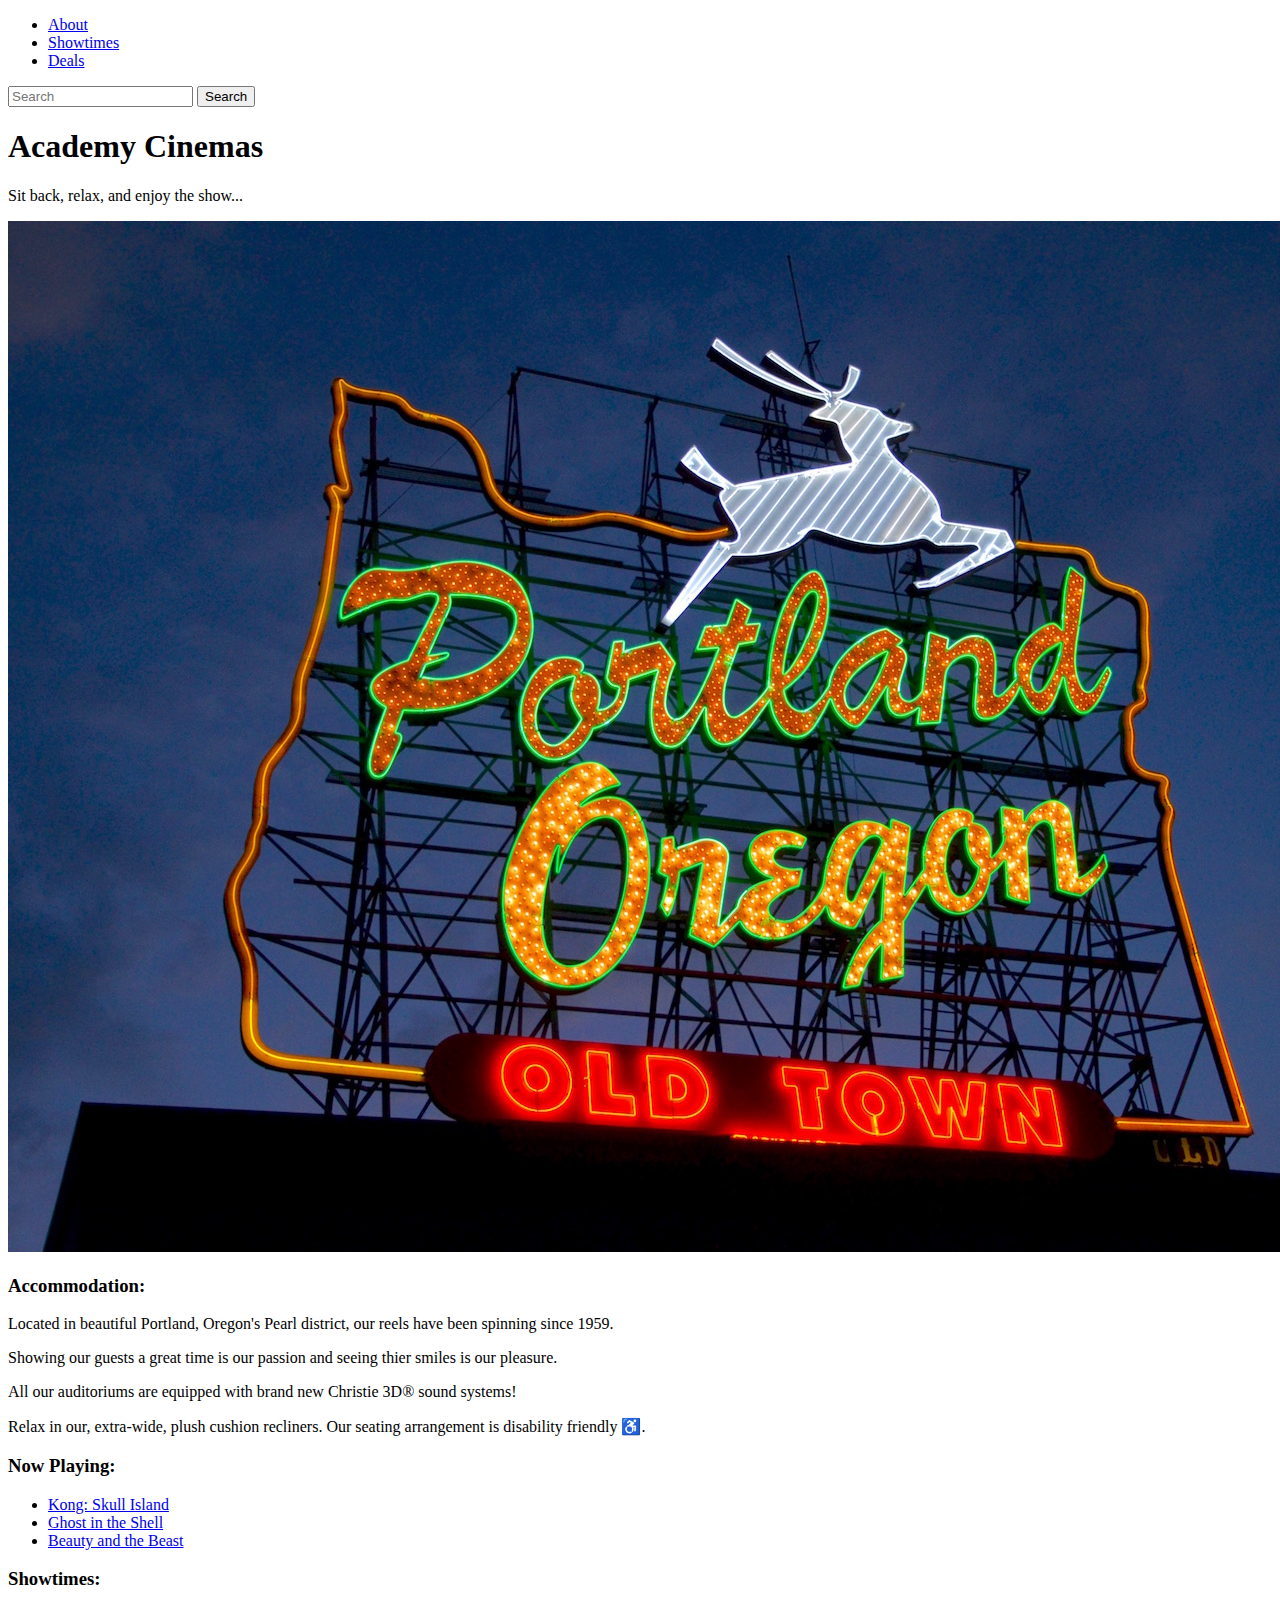
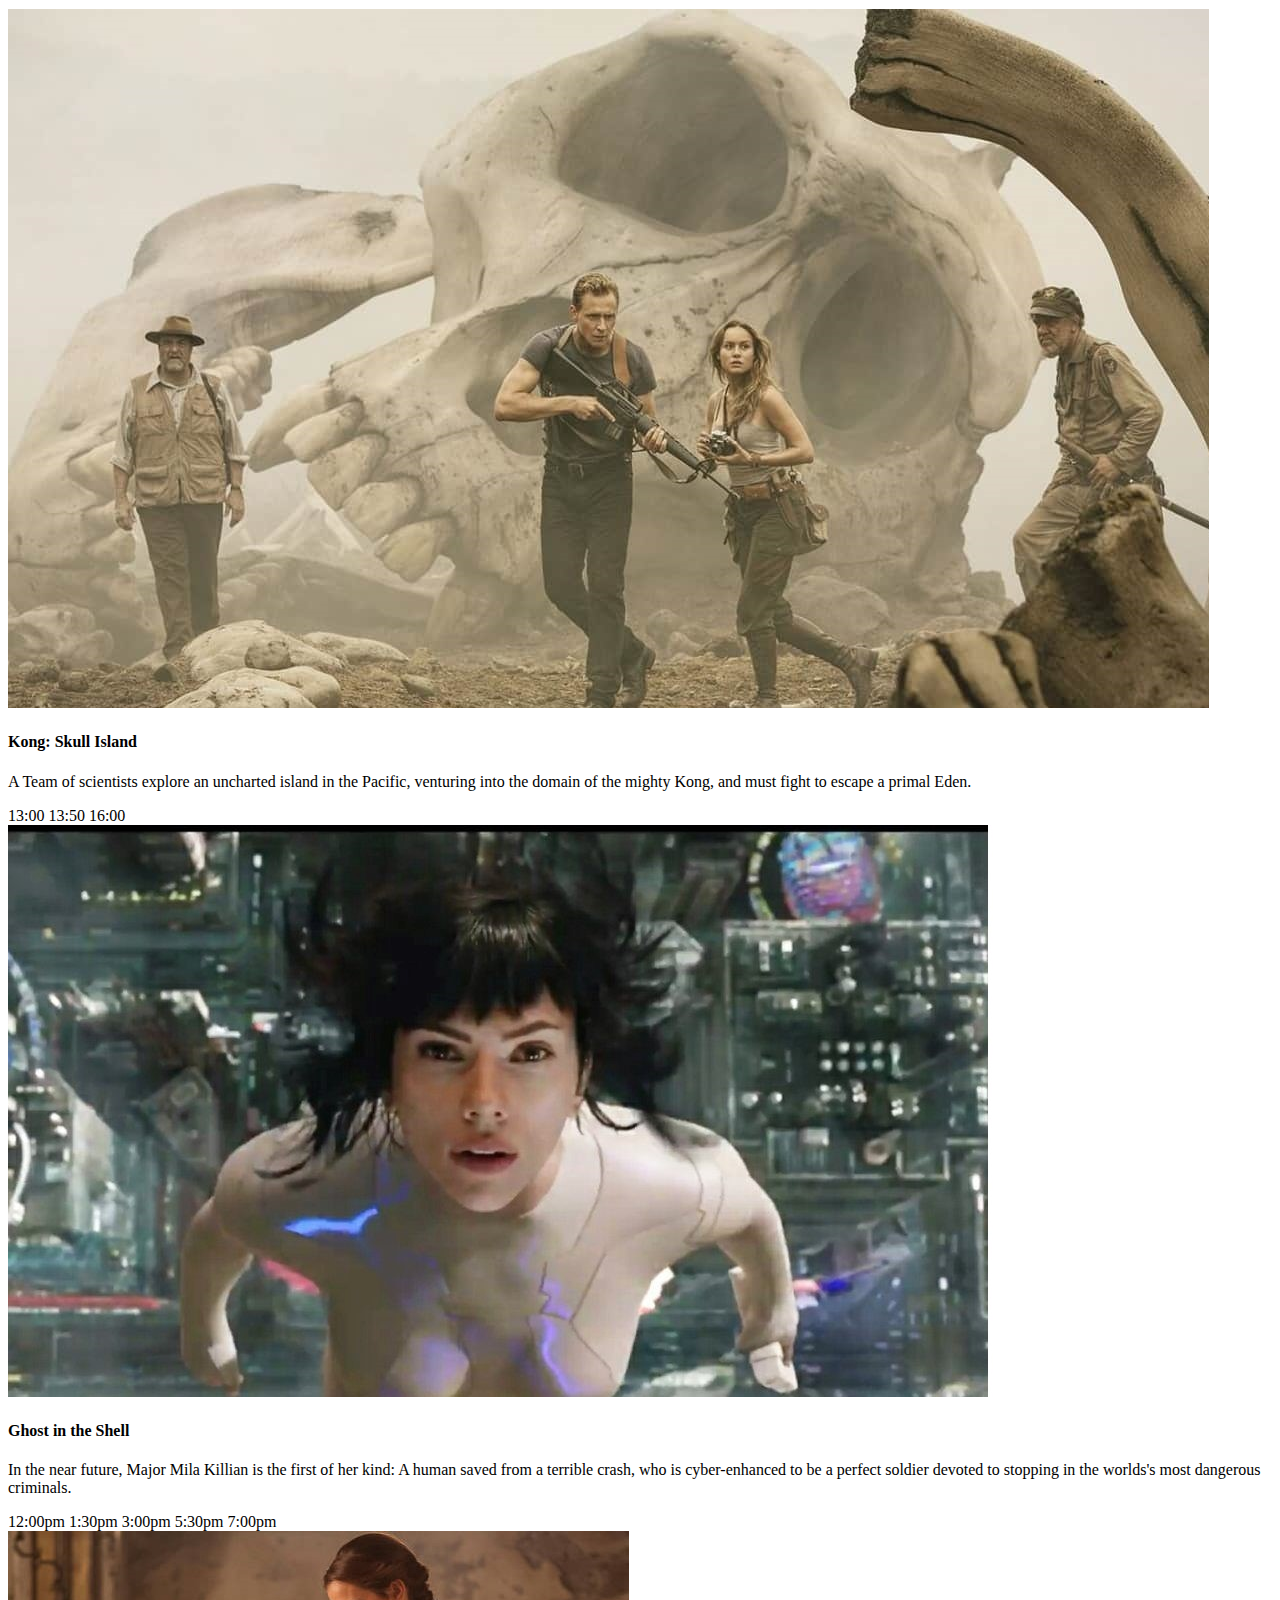
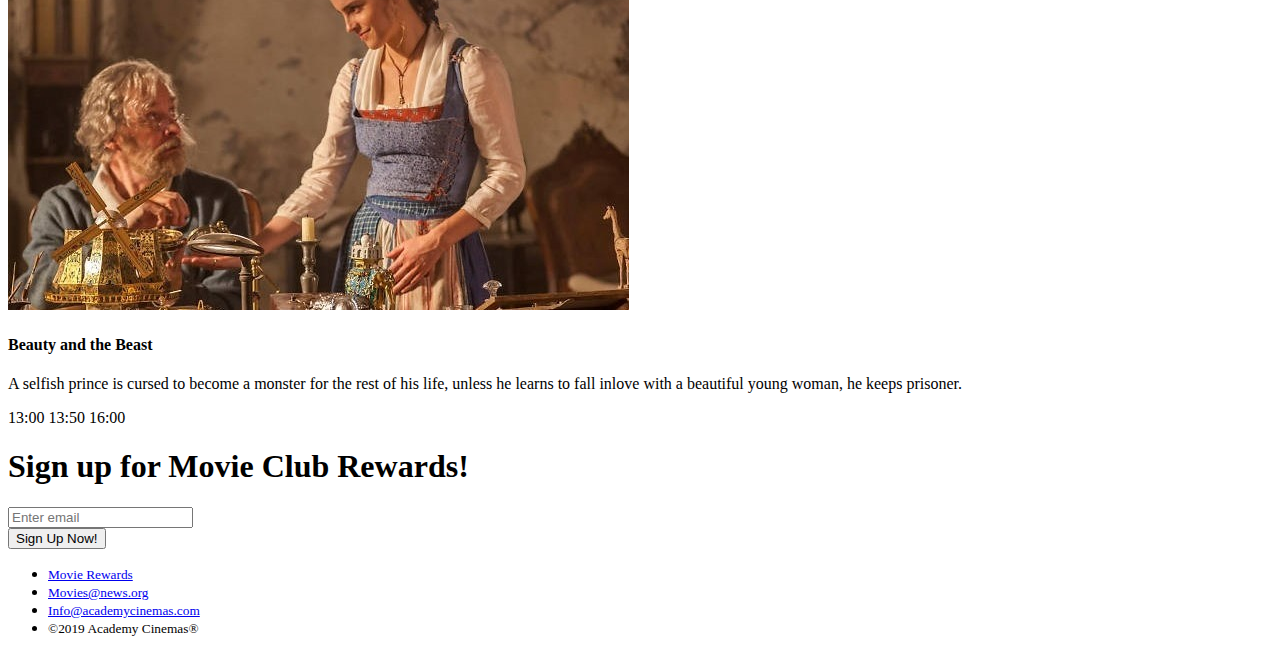
<file: bootstrap4_project/academy_cinemas.html>
<!doctype html>
<html lang="en">
  <head>
    <!-- Required meta tags -->
    <meta charset="utf-8">
    <meta name="viewport" content="width=device-width, initial-scale=1 shrink-to-fit=no">

<!-- Bootstrap CSS -->
<link rel="stylesheet" href="https://stackpath.bootstrapcdn.com/bootstrap/4.1.3/css/bootstrap.min.css" integrity="sha384-MCw98/SFnGE8fJT3GXwEOngsV7Zt27NXFoaoApmYm81iuXoPkFOJwJ8ERdknLPMO" crossorigin="anonymous">

    <title>Academy Cinemass</title>
  </head>
  <body>

    <div class="container">

        <nav class="navbar navbar-expand-lg navbar-light bg-info">

            <div class="collapse navbar-collapse" id="navbarTogglerDemo02">
                <ul class="navbar-nav mr-auto mt-2 mt-lg-0">
                <li class="nav-item active">
                  <a class="nav-link text-light" href="#about">About</a>
                </li>
                <li class="nav-item active">
                  <a class="nav-link text-light" href="#showtimes">Showtimes</a>
                </li>
                <li class="nav-item active">
                  <a class="nav-link text-light" href="#deals">Deals</a>
                </li>
              </ul>
              <form class="form-inline my-2 my-lg-0">
                <input class="form-control mr-sm-2" type="search" placeholder="Search">
                <button class="btn btn-primary my-2 my-sm-0 text-light" type="submit">Search</button
              </form>
            </div>
          </nav>

          <div class="jumbotron jumbotron-fluid bg-info text-center">
            <div class="container">
              <h1 class="display-4 text-light">Academy Cinemas</h1>
              <p class="lead text-light">Sit back, relax, and enjoy the show...</p>
            </div>
          </div>

          <div class="container">
            <div class="row">
              <div class="col-sm">
                
                
                <img class="img-fluid" src="./Img/pdx.jpg" alt="">


              </div>
              <div class="col-sm">
                <div id="about"></div>

                <h3>Accommodation:</h3>
                <p>Located in beautiful Portland, Oregon's Pearl district, our reels have been spinning since 1959.</p>
                <p>Showing our guests a great time is our passion and seeing thier smiles is our pleasure.</p>
                <p>All our auditoriums are equipped with brand new Christie 3D&reg; sound systems!</p>
                <p>Relax in our, extra-wide, plush cushion recliners. Our seating arrangement is disability friendly &#9855;.</p>


              </div>
              <div class="col-sm">

                <h3>Now Playing:</h3>
                <ul class="list-group">
                  <li class="list-group-item">
                    <a class="nav-link" href="#">Kong: Skull Island</a>
                  </li>
                  <li class="list-group-item">
                    <a class="nav-link" href="#">Ghost in the Shell</a>
                  </li>
                  <li class="list-group-item">
                    <a class="nav-link" href="#">Beauty and the Beast</a>
                  </li>
                </ul>
              </div>
            </div>
          </div>

          <!--SHOWTIMES-->
          <div id="showtimes"></div>
          <h3>Showtimes:</h3>
          <div class="card-deck">
            <div class="card">
              <img class="card-img-top" src="./Img/kongskullisland.jpg" alt="Kong: Skull Island">
              <div class="card-block">
                <h4 class="card-title">Kong: Skull Island</h4>
                <p class="card-text">A Team of scientists explore an uncharted island in the Pacific, venturing into the domain of the mighty Kong, and must fight to escape a primal Eden.</p>
                <span class="badge badge-pill badge-info">13:00</span>
                <span class="badge badge-pill badge-info">13:50</span>
                <span class="badge badge-pill badge-info">16:00</span>
              </div>
            </div>
            <div class="card">
              <img class="card-img-top" src="./Img/ghostintheshell.jpg" alt="Ghost in the Shell">
              <div class="card-block">
                <h4 class="card-title">Ghost in the Shell</h4>
                <p class="card-text">In the near future, Major Mila Killian is the first of her kind: A human saved from a terrible crash, who is cyber-enhanced to be a perfect soldier devoted to stopping in the worlds's most dangerous criminals.</p>
                <span class="badge badge-pill badge-info">12:00pm</span>
                <span class="badge badge-pill badge-info">1:30pm</span>
                <span class="badge badge-pill badge-info">3:00pm</span>
                <span class="badge badge-pill badge-info">5:30pm</span>
                <span class="badge badge-pill badge-info">7:00pm</span>
              </div>
            </div>
            <div class="card">
              <img class="card-img-top" src="./Img/beautyandthebeast.jpg" alt="Beauty and the Beast">
              <div class="card-block">
                <h4 class="card-title">Beauty and the Beast</h4>
                <p class="card-text">A selfish prince is cursed to become a monster for the rest of his life, unless he learns to fall inlove with a beautiful young woman, he keeps prisoner.</p>
                <span class="badge badge-pill badge-info">13:00</span>
                <span class="badge badge-pill badge-info">13:50</span>
                <span class="badge badge-pill badge-info">16:00</span>
              </div>
            </div>
          </div>

          <!--/SHOWTIMES-->

          <div class="text-center">

                <form>
                  <div id="deals"></div>
                    <h1 class="text-primary my-5">Sign up for Movie Club Rewards!</h1>
                    <div class="form-group">
                      <input type="email" class="form-control" id="exampleInputEmail1" aria-describedby="emailHelp" placeholder="Enter email">
                    </div>
                    <button type="submit" class="btn btn-primary">Sign Up Now!</button>
                </form>
          </div>

          <div class="container my-5">
              <ul class="nav nav-inline">
                <li class="nav-item">
                    <small><a class="nav-link active" href="#">Movie Rewards</a></small>
                </li>
                <li class="nav-item">
                    <small><a class="nav-link" href="#">Movies@news.org</a></small>
                </li>
                <li class="nav-item">
                  <small><a class="nav-link" href="#">Info@academycinemas.com</a></small>
              </li>
              <li class="nav-item">
                  <small><a class="nav-link">&copy;2019 Academy Cinemas&reg;</a></small>
              </li>
          </div>


    </div>

    <!-- Optional JavaScript; choose one of the two! -->

    <!-- Option 1: Bootstrap Bundle with Popper -->
    <script src="https://cdn.jsdelivr.net/npm/bootstrap@5.1.3/dist/js/bootstrap.bundle.min.js" integrity="sha384-ka7Sk0Gln4gmtz2MlQnikT1wXgYsOg+OMhuP+IlRH9sENBO0LRn5q+8nbTov4+1p" crossorigin="anonymous"></script>

    <!-- Option 2: Separate Popper and Bootstrap JS -->
    <!--
    <script src="https://cdn.jsdelivr.net/npm/@popperjs/core@2.10.2/dist/umd/popper.min.js" integrity="sha384-7+zCNj/IqJ95wo16oMtfsKbZ9ccEh31eOz1HGyDuCQ6wgnyJNSYdrPa03rtR1zdB" crossorigin="anonymous"></script>
    <script src="https://cdn.jsdelivr.net/npm/bootstrap@5.1.3/dist/js/bootstrap.min.js" integrity="sha384-QJHtvGhmr9XOIpI6YVutG+2QOK9T+ZnN4kzFN1RtK3zEFEIsxhlmWl5/YESvpZ13" crossorigin="anonymous"></script>
    -->
  </body>
</html>
</file>
